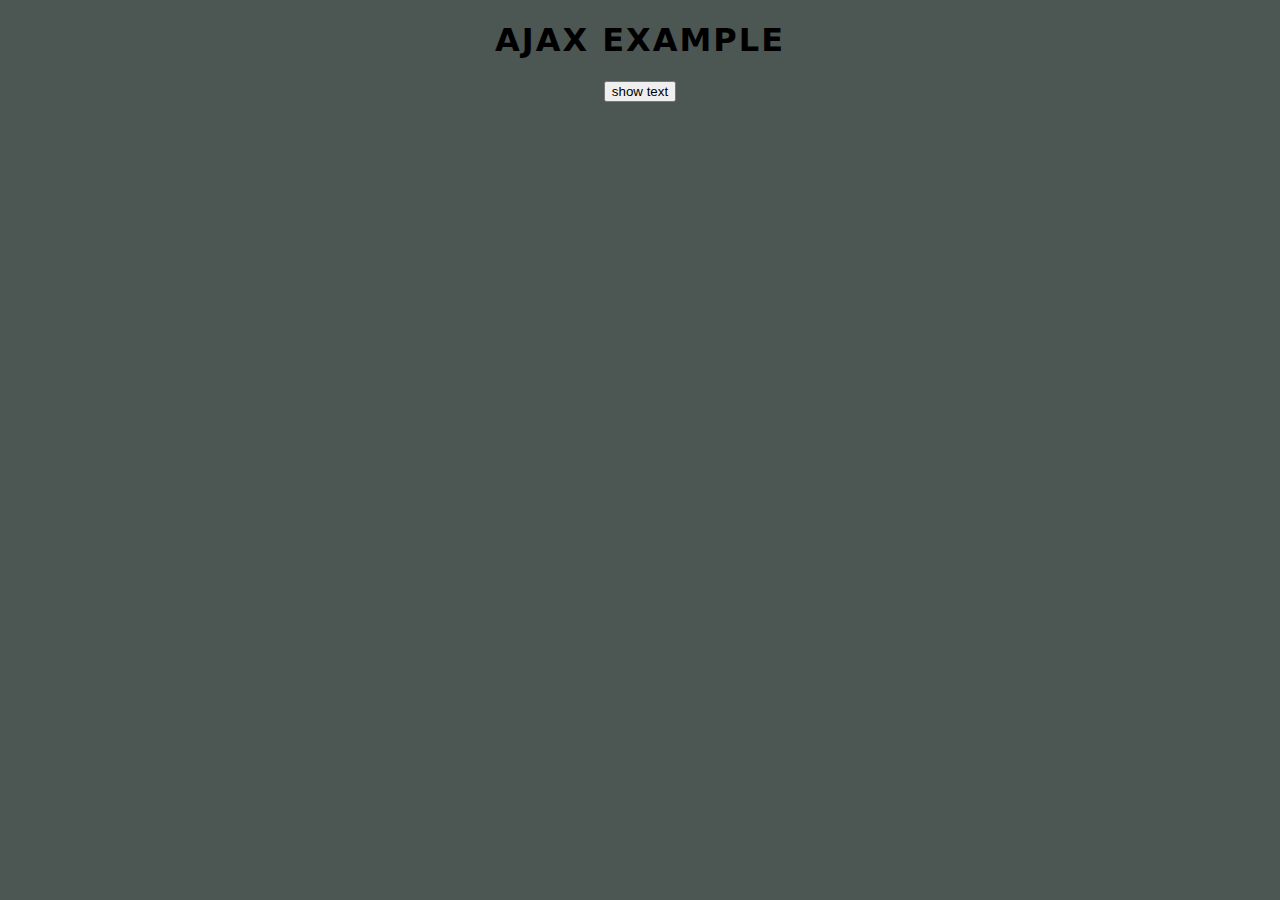
<file: AJAX EX/index.html>
<!DOCTYPE html>
<html lang="en">
<head>
    <meta charset="UTF-8">
    <meta http-equiv="X-UA-Compatible" content="IE=edge">
    <meta name="viewport" content="width=device-width, initial-scale=1.0">
    <title>javascrip tutorial EX</title>
    <style>
        body {
            font-family: system-ui, -apple-system, BlinkMacSystemFont, 'Segoe UI', Roboto, Oxygen, Ubuntu, Cantarell, 'Open Sans', 'Helvetica Neue', sans-serif;
            text-align: center;
        }
        h1 {
            letter-spacing: 2px;
        }
    </style>
</head>
<body>
    <h1>AJAX EXAMPLE</h1>
    <button type="button" class="btn">show text</button>
    <body style="background-color:rgb(76, 86, 82);"></body>
    <script src="fetch-EX.js"></script>
    
</body>

</html>
</file>
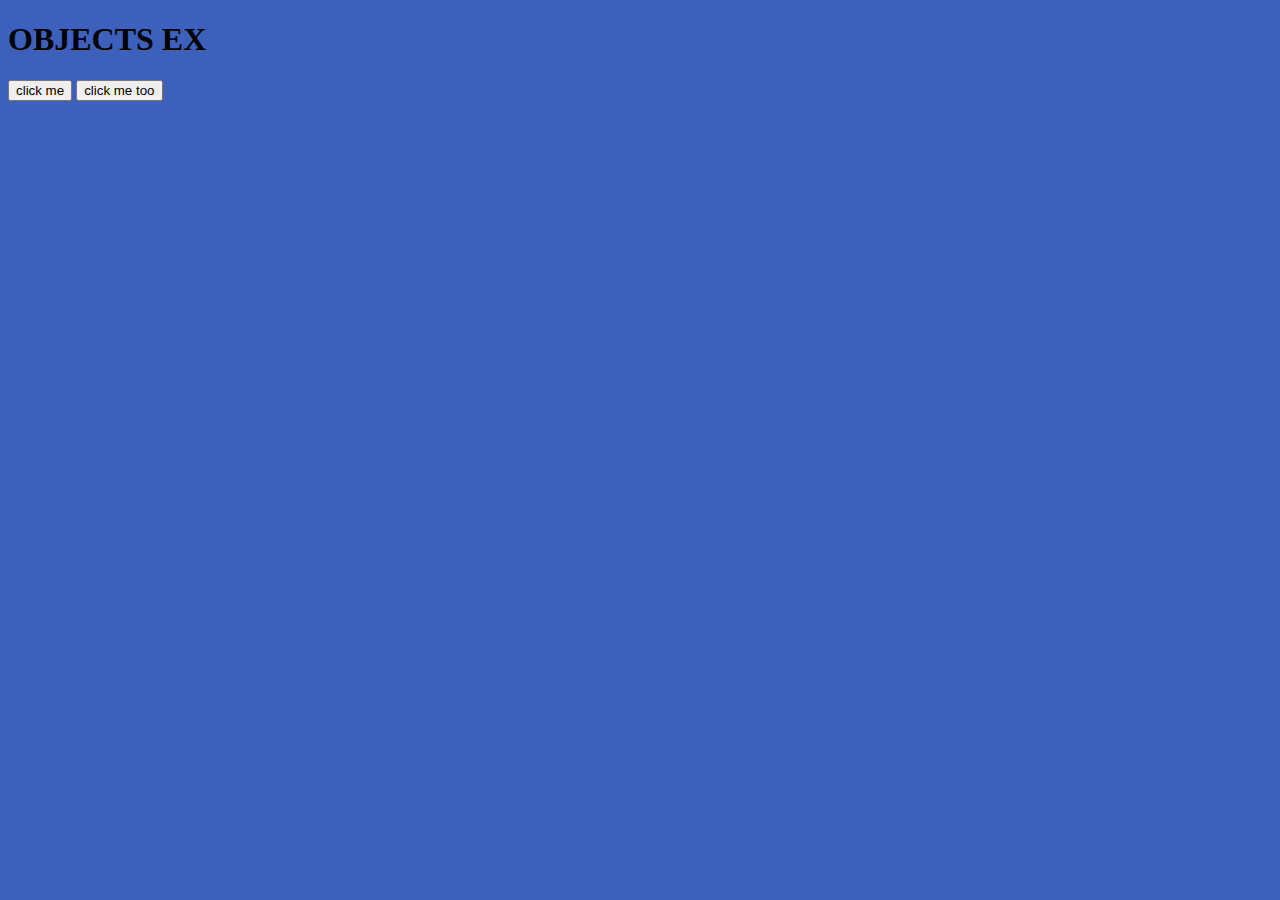
<file: OBJECTS-JS/index.html>
<!DOCTYPE html>
<html lang="en">
<head>
    <meta charset="UTF-8">
    <meta http-equiv="X-UA-Compatible" content="IE=edge">
    <meta name="viewport" content="width=device-width, initial-scale=1.0">
    <title>Document</title>

</head>
<body>
 <h1>OBJECTS EX</h1>
 <script src="Objects-ex.js"></script>   
 <body style="background-color:rgb(61, 97, 187);">
</body>
<button class="btn-1">click me</button>
<button class="btn-2">click me too</button>
</body>
</html>
</file>
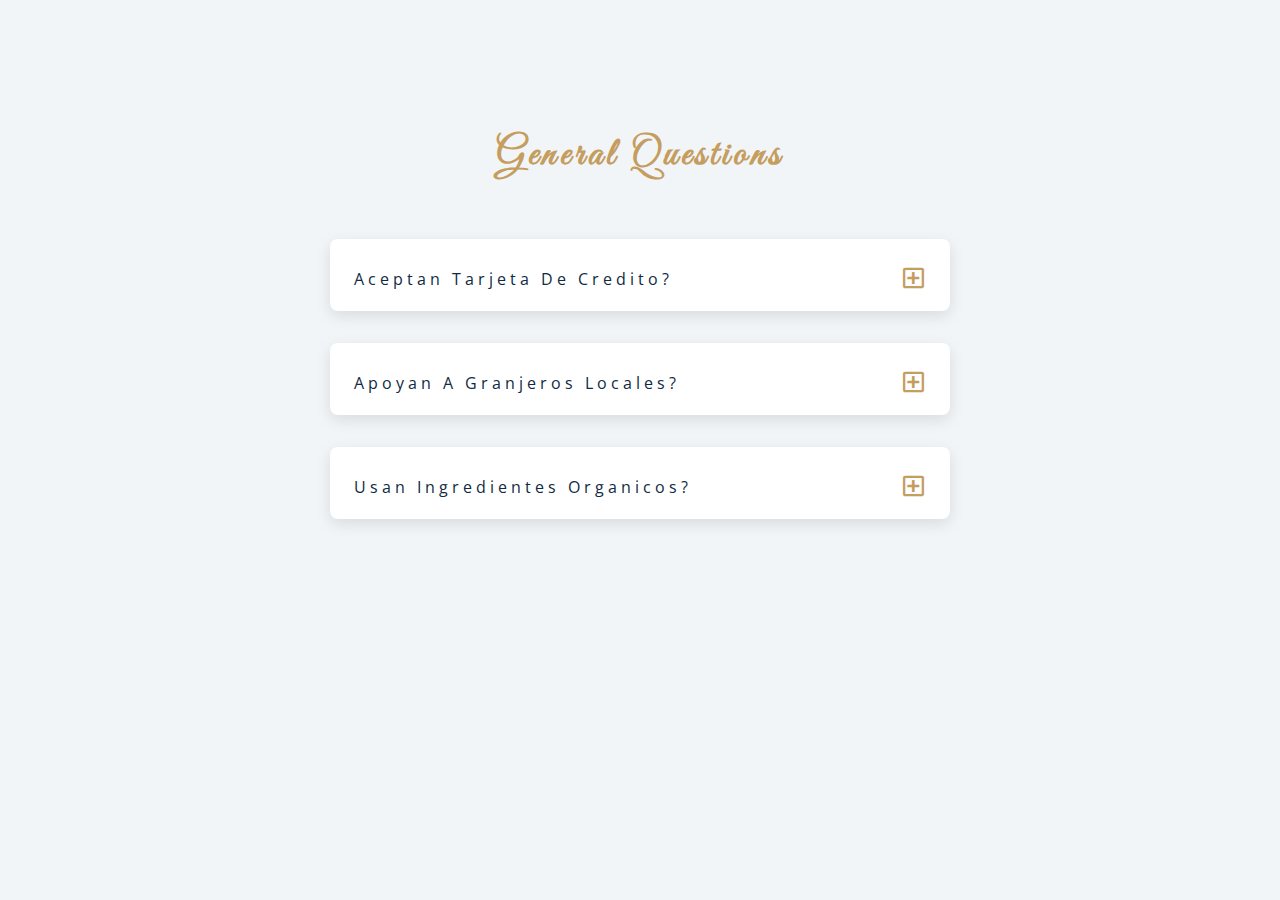
<file: 07-questions/setup/index.html>
<!DOCTYPE html>
<html lang="en">
  <head>
    <meta charset="UTF-8" />
    <meta name="viewport" content="width=device-width, initial-scale=1.0" />
    <title>Q & A</title>
    <!-- font-awesome -->
    <link
      rel="stylesheet"
      href="https://cdnjs.cloudflare.com/ajax/libs/font-awesome/5.14.0/css/all.min.css"
    />
    <!-- extra fonts -->
    <link
      href="https://fonts.googleapis.com/css?family=Great+Vibes&display=swap"
      rel="stylesheet"
    />
    <!-- styles -->
    <link rel="stylesheet" href="styles.css" />
  </head>
  <body>
    <section class="questions">
      <!-- title -->
      <div class="title">
        <h2>general questions</h2>
      </div>
      <!-- questions -->
      <div class="section-center">
        <!-- single question -->
        <article class="question">
          <div class="question-title">
          <p>aceptan tarjeta de credito?</p>
          <button type="button" class="questions-btn">
            <span class="plus-icon">
              <i class="far fa-plus-square"></i>
            </span>
            <span class="minus-icon">
              <i class="far fa-minus-square"></i>
            </span>
          </button>
         </div>
         <!-- question text -->
         <div class="question-text">
          <p>
            Lorem ipsum dolor sit amet consectetur adipisicing elit. Voluptates ullam quo aliquam numquam molestias aliquid deleniti consequuntur. Consectetur dignissimos, cum provident deserunt eos at vel officia consequuntur corporis assumenda quidem.
          </p>
         </div>
        </article>
        <article class="question">
          <div class="question-title">
          <p>Apoyan a granjeros locales?</p>
          <button type="button" class="questions-btn">
            <span class="plus-icon">
              <i class="far fa-plus-square"></i>
            </span>
            <span class="minus-icon">
              <i class="far fa-minus-square"></i>
            </span>
          </button>
         </div>
         <!-- question text -->
         <div class="question-text">
          <p>
            Lorem ipsum dolor sit amet consectetur adipisicing elit. Voluptates ullam quo aliquam numquam molestias aliquid deleniti consequuntur. Consectetur dignissimos, cum provident deserunt eos at vel officia consequuntur corporis assumenda quidem.
          </p>
         </div>
        </article>
        <article class="question">
          <div class="question-title">
          <p>Usan ingredientes organicos?</p>
          <button type="button" class="questions-btn">
            <span class="plus-icon">
              <i class="far fa-plus-square"></i>
            </span>
            <span class="minus-icon">
              <i class="far fa-minus-square"></i>
            </span>
          </button>
         </div>
         <!-- question text -->
         <div class="question-text">
          <p>
            Lorem ipsum dolor sit amet consectetur adipisicing elit. Voluptates ullam quo aliquam numquam molestias aliquid deleniti consequuntur. Consectetur dignissimos, cum provident deserunt eos at vel officia consequuntur corporis assumenda quidem.
          </p>
         </div>
        </article>
      </div>
    </section>
    <!-- javascript -->
    <script src="app.js"></script>
  </body>
</html>
</file>
<file: 07-questions/setup/styles.css>
/*
=============== 
Fonts
===============
*/
@import url("https://fonts.googleapis.com/css?family=Open+Sans|Roboto:400,700&display=swap");

/*
=============== 
Variables
===============
*/

:root {
  /* dark shades of primary color*/
  --clr-primary-1: hsl(205, 86%, 17%);
  --clr-primary-2: hsl(205, 77%, 27%);
  --clr-primary-3: hsl(205, 72%, 37%);
  --clr-primary-4: hsl(205, 63%, 48%);
  /* primary/main color */
  --clr-primary-5: #49a6e9;
  /* lighter shades of primary color */
  --clr-primary-6: hsl(205, 89%, 70%);
  --clr-primary-7: hsl(205, 90%, 76%);
  --clr-primary-8: hsl(205, 86%, 81%);
  --clr-primary-9: hsl(205, 90%, 88%);
  --clr-primary-10: hsl(205, 100%, 96%);
  /* darkest grey - used for headings */
  --clr-grey-1: hsl(209, 61%, 16%);
  --clr-grey-2: hsl(211, 39%, 23%);
  --clr-grey-3: hsl(209, 34%, 30%);
  --clr-grey-4: hsl(209, 28%, 39%);
  /* grey used for paragraphs */
  --clr-grey-5: hsl(210, 22%, 49%);
  --clr-grey-6: hsl(209, 23%, 60%);
  --clr-grey-7: hsl(211, 27%, 70%);
  --clr-grey-8: hsl(210, 31%, 80%);
  --clr-grey-9: hsl(212, 33%, 89%);
  --clr-grey-10: hsl(210, 36%, 96%);
  --clr-white: #fff;
  --clr-red-dark: hsl(360, 67%, 44%);
  --clr-red-light: hsl(360, 71%, 66%);
  --clr-green-dark: hsl(125, 67%, 44%);
  --clr-green-light: hsl(125, 71%, 66%);
  --clr-gold: #c59d5f;
  --clr-black: #222;
  --ff-primary: "Roboto", sans-serif;
  --ff-secondary: "Open Sans", sans-serif;
  --transition: all 0.3s linear;
  --spacing: 0.25rem;
  --radius: 0.5rem;
  --light-shadow: 0 5px 15px rgba(0, 0, 0, 0.1);
  --dark-shadow: 0 5px 15px rgba(0, 0, 0, 0.2);
  --max-width: 1170px;
  --fixed-width: 620px;
}
/*
=============== 
Global Styles
===============
*/

*,
::after,
::before {
  margin: 0;
  padding: 0;
  box-sizing: border-box;
}
body {
  font-family: var(--ff-secondary);
  background: var(--clr-grey-10);
  color: var(--clr-grey-1);
  line-height: 1.5;
  font-size: 0.875rem;
}
ul {
  list-style-type: none;
}
a {
  text-decoration: none;
}
img:not(.logo) {
  width: 100%;
}
img {
  display: block;
}

h1,
h2,
h3,
h4 {
  letter-spacing: var(--spacing);
  text-transform: capitalize;
  line-height: 1.25;
  margin-bottom: 0.75rem;
  font-family: var(--ff-primary);
}
h1 {
  font-size: 3rem;
}
h2 {
  font-size: 2rem;
}
h3 {
  font-size: 1.25rem;
}
h4 {
  font-size: 0.875rem;
}
p {
  margin-bottom: 1.25rem;
  color: var(--clr-grey-5);
}
@media screen and (min-width: 800px) {
  h1 {
    font-size: 4rem;
  }
  h2 {
    font-size: 2.5rem;
  }
  h3 {
    font-size: 1.75rem;
  }
  h4 {
    font-size: 1rem;
  }
  body {
    font-size: 1rem;
  }
  h1,
  h2,
  h3,
  h4 {
    line-height: 1;
  }
}
/*  global classes */

.btn {
  text-transform: uppercase;
  background: transparent;
  color: var(--clr-black);
  padding: 0.375rem 0.75rem;
  letter-spacing: var(--spacing);
  display: inline-block;
  transition: var(--transition);
  font-size: 0.875rem;
  border: 2px solid var(--clr-black);
  cursor: pointer;
  box-shadow: 0 1px 3px rgba(0, 0, 0, 0.2);
  border-radius: var(--radius);
}
.btn:hover {
  color: var(--clr-white);
  background: var(--clr-black);
}
/* section */
.section {
  padding: 5rem 0;
}

.section-center {
  width: 90vw;
  margin: 0 auto;
  max-width: 1170px;
}
@media screen and (min-width: 992px) {
  .section-center {
    width: 95vw;
  }
}
main {
  min-height: 100vh;
  display: grid;
  place-items: center;
}
/*
=============== 
Questions
===============
*/
.title {
  margin-top: 15vh;
  margin-bottom: 4rem;
}
.title h2 {
  color: var(--clr-gold);
  font-family: "Great Vibes", cursive;
  text-align: center;
}
.section-center {
  max-width: var(--fixed-width);
}
.question {
  background: var(--clr-white);
  border-radius: var(--radius);
  box-shadow: var(--light-shadow);
  padding: 1.5rem 1.5rem 0 1.5rem;
  margin-bottom: 2rem;
}
.question-title {
  display: flex;
  justify-content: space-between;
  align-items: center;
  text-transform: capitalize;
  padding-bottom: 1rem;
}
.question-title p {
  margin-bottom: 0;
  letter-spacing: var(--spacing);
  color: var(--clr-grey-1);
}
.questions-btn {
  font-size: 1.5rem;
  background: transparent;
  border-color: transparent;
  cursor: pointer;
  color: var(--clr-gold);
  transition: var(--transition);
}
.questions-btn:hover {
  transform: rotate(90deg);
}
.question-text {
  padding: 1rem 0 1.5rem 0;
  border-top: 1px solid rgba(0, 0, 0, 0.2);
}
.question-text p {
  margin-bottom: 0;
}
.question-text {
  display: none;
}
.show-text .question-text {
  display: block;
}
.minus-icon {
  display: none;
}
.show-text .minus-icon {
  display: inline;
}
.show-text .plus-icon {
  display: none;
}
</file>
